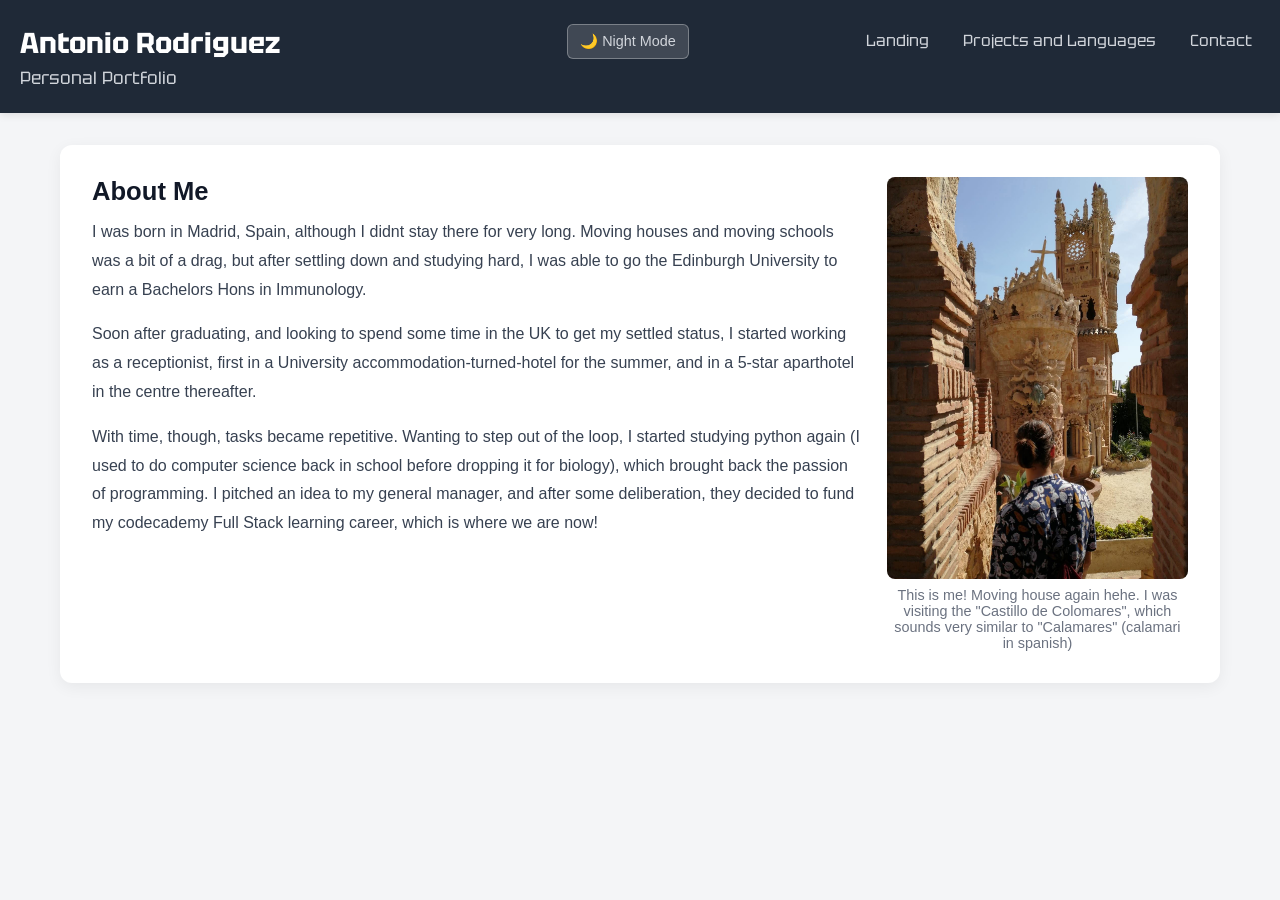
<file: index.html>
<!DOCTYPE html>
<html lang="en">
<head>
    <meta charset="UTF-8">
    <meta name="viewport" content="width=device-width, initial-scale=1.0">
    <title>Landing</title>
    <link rel="stylesheet" href="resources/styling/general.css">
    <link rel="stylesheet" href="resources/styling/landing.css">
    <script defer src="nightmode.js"></script>
    <link rel="preconnect" href="https://fonts.googleapis.com">
    <link rel="preconnect" href="https://fonts.gstatic.com" crossorigin>
    <link href="https://fonts.googleapis.com/css2?family=Tektur:wdth,wght@75..100,400..900&display=swap" rel="stylesheet">
</head>
<body>
    <header>
        <section id="main_title">
            <h1>Antonio Rodriguez</h1>
            <h2>Personal Portfolio</h2>
        </section>
        <button id="night-mode-btn">🌙 Night Mode</button>
        <nav>
            <ul>
                <li><a href="index.html">Landing</a></li>
                <li><a href="projects and languages.html">Projects and Languages</a></li>
                <li><a href="contact.html">Contact</a></li>
            </ul>
        </nav>

    </header>

    <main>
        <section id="bio">
            <div class="bio-content">
                <div class="bio-text">
                    <h2>About Me</h2>
                    <p>I was born in Madrid, Spain, although I didnt stay there for very long. Moving houses and moving schools was a bit of a drag, but after settling down and studying hard, I was able to go the Edinburgh University to earn a Bachelors Hons in Immunology.</p>
                    <p>Soon after graduating, and looking to spend some time in the UK to get my settled status, I started working as a receptionist, first in a University accommodation-turned-hotel for the summer, and in a 5-star aparthotel in the centre thereafter.</p>
                    <p>With time, though, tasks became repetitive. Wanting to step out of the loop, I started studying python again (I used to do computer science back in school before dropping it for biology), which brought back the passion of programming. I pitched an idea to my general manager, and after some deliberation, they decided to fund my codecademy Full Stack learning career, which is where we are now!</p>
                </div>

                <figure>
                    <img src="resources/images/profile.jpg" alt="photo of me in Malaga">
                    <figcaption>This is me! Moving house again hehe. I was visiting the "Castillo de Colomares", which sounds very similar to "Calamares" (calamari in spanish)</figcaption>
                </figure>
            </div>
        </section>
    </main>

</body>
</html>
</file>
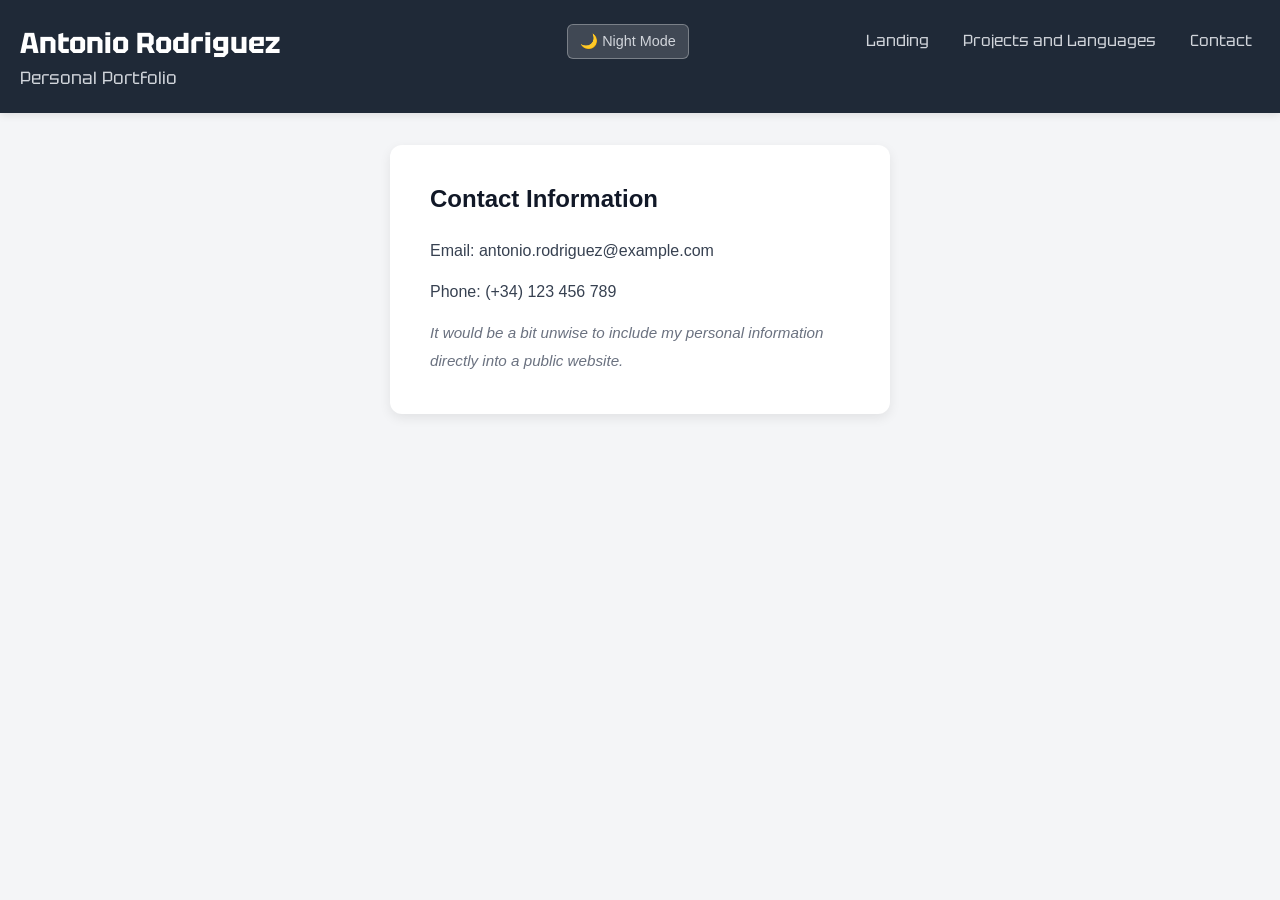
<file: contact.html>
<!DOCTYPE html>
<html lang="en">
<head>
    <meta charset="UTF-8">
    <meta name="viewport" content="width=device-width, initial-scale=1.0">
    <title>Contact</title>
    <link rel="stylesheet" href="resources/styling/general.css">
    <link rel="stylesheet" href="resources/styling/contact.css">
    <script defer src="nightmode.js"></script>
    <link rel="preconnect" href="https://fonts.googleapis.com">
    <link rel="preconnect" href="https://fonts.gstatic.com" crossorigin>
    <link href="https://fonts.googleapis.com/css2?family=Tektur:wdth,wght@75..100,400..900&display=swap" rel="stylesheet">
</head>
<body>
    <header>
        <section id="main_title">
            <h1>Antonio Rodriguez</h1>
            <h2>Personal Portfolio</h2>
        </section>
        <button id="night-mode-btn">🌙 Night Mode</button>
        <nav>
            <ul>
                <li><a href="index.html">Landing</a></li>
                <li><a href="projects and languages.html">Projects and Languages</a></li>
                <li><a href="contact.html">Contact</a></li>
            </ul>
        </nav>
    </header>

    <main>
        <section class="contact-info">
            <h3>Contact Information</h3>
            <p>Email: antonio.rodriguez@example.com</p>
            <p>Phone: (+34) 123 456 789</p>
            <p><em>It would be a bit unwise to include my personal information directly into a public website.</em></p>
        </section>
    </main>

</body>
</html>
</file>
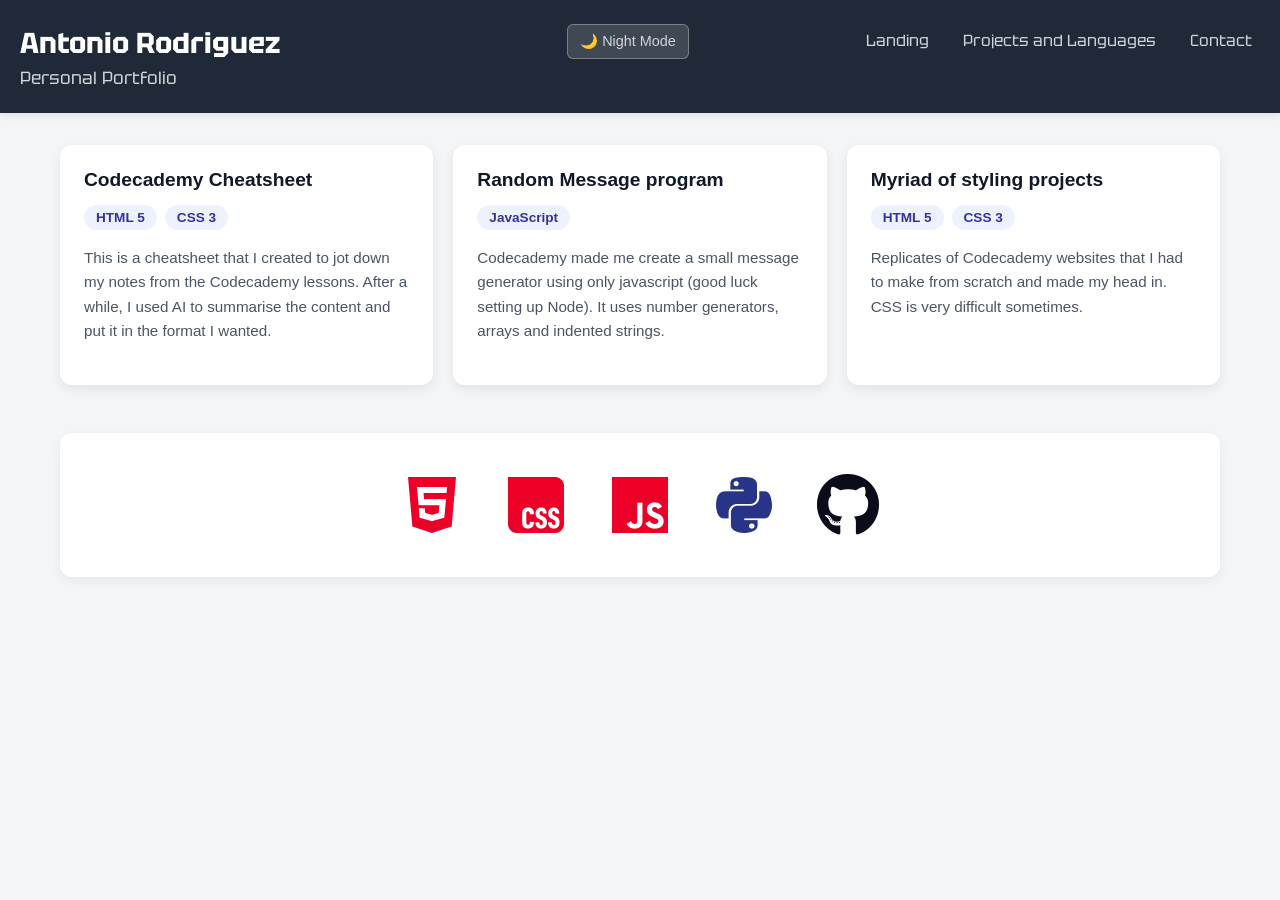
<file: projects and languages.html>
<!DOCTYPE html>
<html lang="en">
<head>
    <meta charset="UTF-8">
    <meta name="viewport" content="width=device-width, initial-scale=1.0">
    <title>Projects and Languages</title>
    <link rel="stylesheet" href="resources/styling/general.css">
    <link rel="stylesheet" href="resources/styling/projects.css">
    <script defer src="nightmode.js"></script>
    <link rel="preconnect" href="https://fonts.googleapis.com">
    <link rel="preconnect" href="https://fonts.gstatic.com" crossorigin>
    <link href="https://fonts.googleapis.com/css2?family=Tektur:wdth,wght@75..100,400..900&display=swap" rel="stylesheet">
</head>
<body>
    <header>
        <section id="main_title">
            <h1>Antonio Rodriguez</h1>
            <h2>Personal Portfolio</h2>
        </section>
        <button id="night-mode-btn">🌙 Night Mode</button>
        <nav>
            <ul>
                <li><a href="index.html">Landing</a></li>
                <li><a href="projects and languages.html">Projects and Languages</a></li>
                <li><a href="contact.html">Contact</a></li>
            </ul>
        </nav>
    </header>    

    <main>
        <section class="project-grid">
            <article class="card">
                <h3>Codecademy Cheatsheet</h3>
                <div class="project-languages">
                    <div class="language">HTML 5</div>
                    <div class="language">CSS 3</div>
                </div>
                <p class="project-description">This is a cheatsheet that I created to jot down my notes from the Codecademy lessons. After a while, I used AI to summarise the content and put it in the format I wanted. </p>
            </article>

            <article class="card">
                <h3>Random Message program</h3>
                <div class="project-languages">
                    <div class="language">JavaScript</div>
                </div>
                <p class="project-description">Codecademy made me create a small message generator using only javascript (good luck setting up Node). It uses number generators, arrays and indented strings.</p>
            </article>

            <article class="card">
                <h3>Myriad of styling projects</h3>
                <div class="project-languages">
                    <div class="language">HTML 5</div>
                    <div class="language">CSS 3</div>
                </div>
                <p class="project-description">Replicates of Codecademy websites that I had to make from scratch and made my head in. CSS is very difficult sometimes.</p>
            </article>
        </section>

        <section class="language-grid">
            <article class="card">
                <img src="resources/images/html5-brands-solid.png" alt="HTML 5 Logo">
            </article>

            <article class="card">
                <img src="resources/images/css-brands-solid.png" alt="CSS 3 Logo">
            </article>

            <article class="card">
                <img src="resources/images/js-brands-solid.png" alt="JavaScript Logo">
            </article>

            <article class="card">
                <img src="resources/images/python-brands-solid.png" alt="Python Logo">
            </article>

            <article class="card">
                <img src="resources/images/github-brands-solid.png" alt="GitHub Logo">
            </article>
        </section>
    </main>
    
</body>
</html>
</file>
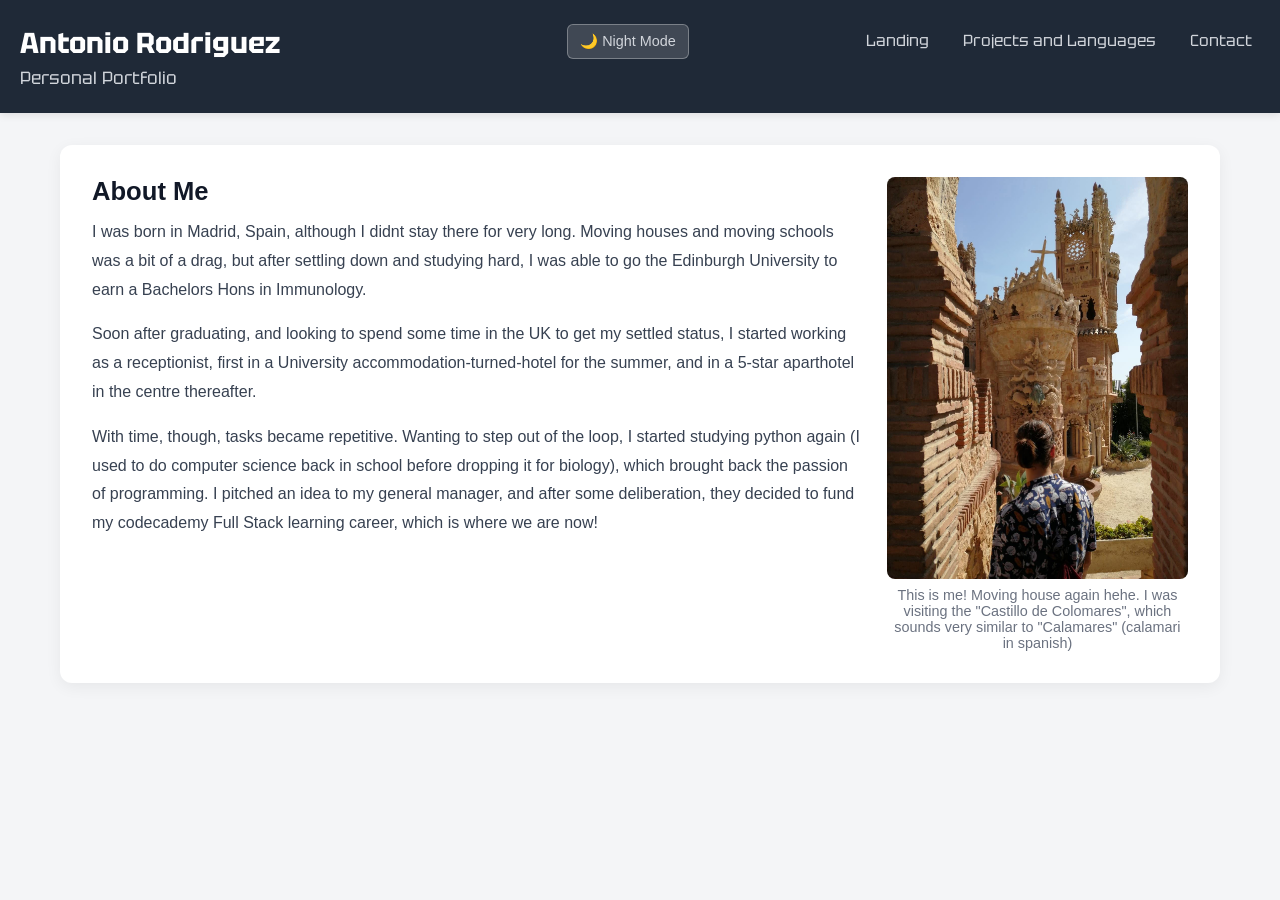
<file: Landing/landing.html>
<!DOCTYPE html>
<html lang="en">
<head>
    <meta charset="UTF-8">
    <meta name="viewport" content="width=device-width, initial-scale=1.0">
    <title>Landing</title>
    <link rel="stylesheet" href="../resources/styling/general.css">
    <link rel="stylesheet" href="../resources/styling/landing.css">
    <script defer src="../nightmode.js"></script>
    <link rel="preconnect" href="https://fonts.googleapis.com">
    <link rel="preconnect" href="https://fonts.gstatic.com" crossorigin>
    <link href="https://fonts.googleapis.com/css2?family=Tektur:wdth,wght@75..100,400..900&display=swap" rel="stylesheet">
</head>
<body>
    <header>
        <section id="main_title">
            <h1>Antonio Rodriguez</h1>
            <h2>Personal Portfolio</h2>
        </section>
        <button id="night-mode-btn">🌙 Night Mode</button>
        <nav>
            <ul>
                <li><a href="landing.html">Landing</a></li>
                <li><a href="../Page%201/projects%20and%20languages.html">Projects and Languages</a></li>
                <li><a href="../Page%202/contact.html">Contact</a></li>
            </ul>
        </nav>

    </header>

    <main>
        <section id="bio">
            <div class="bio-content">
                <div class="bio-text">
                    <h2>About Me</h2>
                    <p>I was born in Madrid, Spain, although I didnt stay there for very long. Moving houses and moving schools was a bit of a drag, but after settling down and studying hard, I was able to go the Edinburgh University to earn a Bachelors Hons in Immunology.</p>
                    <p>Soon after graduating, and looking to spend some time in the UK to get my settled status, I started working as a receptionist, first in a University accommodation-turned-hotel for the summer, and in a 5-star aparthotel in the centre thereafter.</p>
                    <p>With time, though, tasks became repetitive. Wanting to step out of the loop, I started studying python again (I used to do computer science back in school before dropping it for biology), which brought back the passion of programming. I pitched an idea to my general manager, and after some deliberation, they decided to fund my codecademy Full Stack learning career, which is where we are now!</p>
                </div>

                <figure>
                    <img src="../resources/images/profile.jpg" alt="photo of me in Malaga">
                    <figcaption>This is me! Moving house again hehe. I was visiting the "Castillo de Colomares", which sounds very similar to "Calamares" (calamari in spanish)</figcaption>
                </figure>
            </div>
        </section>
    </main>

</body>
</html>
</file>
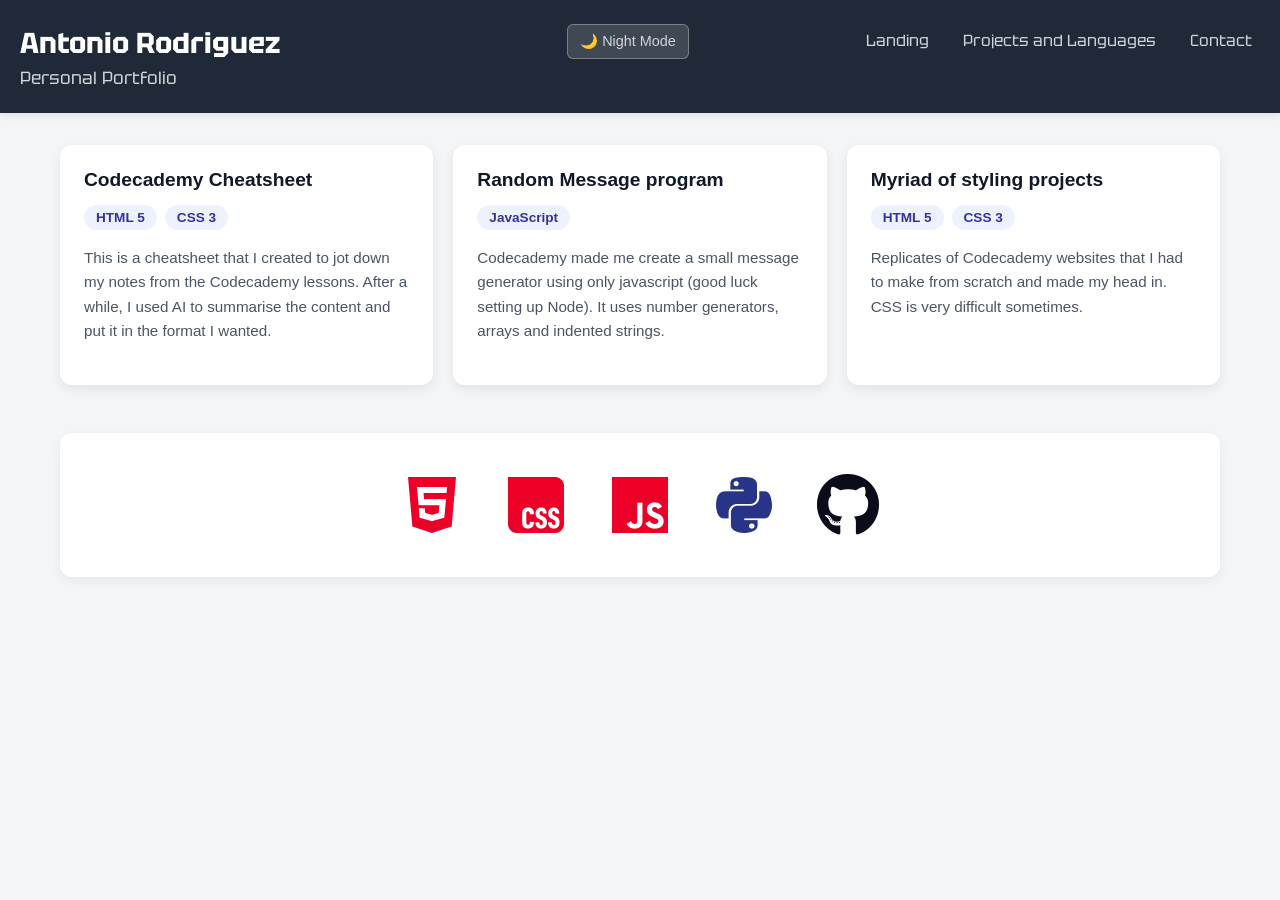
<file: Page 1/projects and languages.html>
<!DOCTYPE html>
<html lang="en">
<head>
    <meta charset="UTF-8">
    <meta name="viewport" content="width=device-width, initial-scale=1.0">
    <title>Projects and Languages</title>
    <link rel="stylesheet" href="../resources/styling/general.css">
    <link rel="stylesheet" href="../resources/styling/projects.css">
    <script defer src="../nightmode.js"></script>
    <link rel="preconnect" href="https://fonts.googleapis.com">
    <link rel="preconnect" href="https://fonts.gstatic.com" crossorigin>
    <link href="https://fonts.googleapis.com/css2?family=Tektur:wdth,wght@75..100,400..900&display=swap" rel="stylesheet">
</head>
<body>
    <header>
        <section id="main_title">
            <h1>Antonio Rodriguez</h1>
            <h2>Personal Portfolio</h2>
        </section>
        <button id="night-mode-btn">🌙 Night Mode</button>
        <nav>
            <ul>
                <li><a href="../Landing/landing.html">Landing</a></li>
                <li><a href="projects%20and%20languages.html">Projects and Languages</a></li>
                <li><a href="../Page%202/contact.html">Contact</a></li>
            </ul>
        </nav>
    </header>    

    <main>
        <section class="project-grid">
            <article class="card">
                <h3>Codecademy Cheatsheet</h3>
                <div class="project-languages">
                    <div class="language">HTML 5</div>
                    <div class="language">CSS 3</div>
                </div>
                <p class="project-description">This is a cheatsheet that I created to jot down my notes from the Codecademy lessons. After a while, I used AI to summarise the content and put it in the format I wanted. </p>
            </article>

            <article class="card">
                <h3>Random Message program</h3>
                <div class="project-languages">
                    <div class="language">JavaScript</div>
                </div>
                <p class="project-description">Codecademy made me create a small message generator using only javascript (good luck setting up Node). It uses number generators, arrays and indented strings.</p>
            </article>

            <article class="card">
                <h3>Myriad of styling projects</h3>
                <div class="project-languages">
                    <div class="language">HTML 5</div>
                    <div class="language">CSS 3</div>
                </div>
                <p class="project-description">Replicates of Codecademy websites that I had to make from scratch and made my head in. CSS is very difficult sometimes.</p>
            </article>
        </section>

        <section class="language-grid">
            <article class="card">
                <img src="../resources/images/html5-brands-solid.png" alt="HTML 5 Logo">
            </article>

            <article class="card">
                <img src="../resources/images/css-brands-solid.png" alt="CSS 3 Logo">
            </article>

            <article class="card">
                <img src="../resources/images/js-brands-solid.png" alt="JavaScript Logo">
            </article>

            <article class="card">
                <img src="../resources/images/python-brands-solid.png" alt="Python Logo">
            </article>

            <article class="card">
                <img src="../resources/images/github-brands-solid.png" alt="GitHub Logo">
            </article>
        </section>
    </main>
    
</body>
</html>
</file>
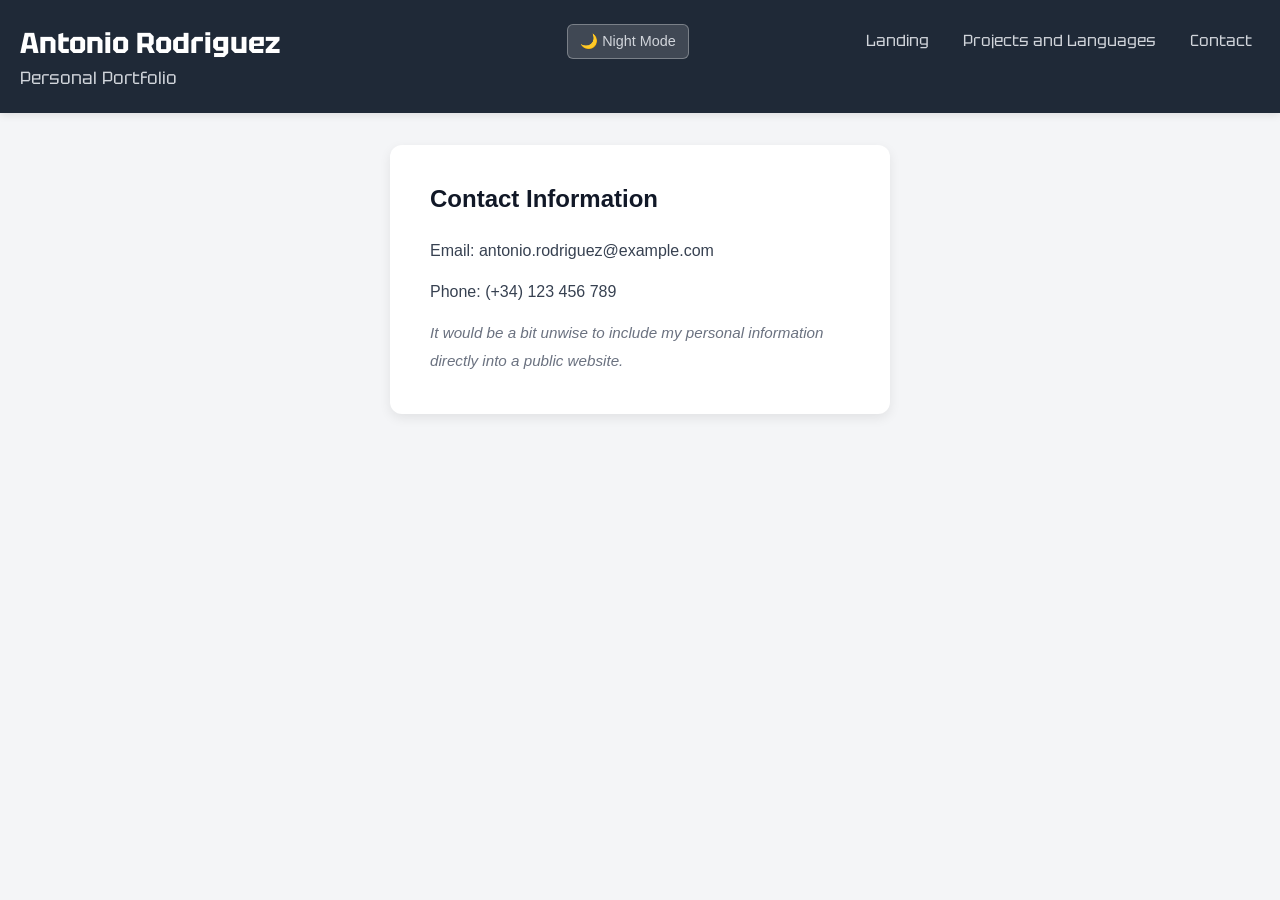
<file: Page 2/contact.html>
<!DOCTYPE html>
<html lang="en">
<head>
    <meta charset="UTF-8">
    <meta name="viewport" content="width=device-width, initial-scale=1.0">
    <title>Contact</title>
    <link rel="stylesheet" href="../resources/styling/general.css">
    <link rel="stylesheet" href="../resources/styling/contact.css">
    <script defer src="../nightmode.js"></script>
    <link rel="preconnect" href="https://fonts.googleapis.com">
    <link rel="preconnect" href="https://fonts.gstatic.com" crossorigin>
    <link href="https://fonts.googleapis.com/css2?family=Tektur:wdth,wght@75..100,400..900&display=swap" rel="stylesheet">
</head>
<body>
    <header>
        <section id="main_title">
            <h1>Antonio Rodriguez</h1>
            <h2>Personal Portfolio</h2>
        </section>
        <button id="night-mode-btn">🌙 Night Mode</button>
        <nav>
            <ul>
                <li><a href="../Landing/landing.html">Landing</a></li>
                <li><a href="../Page%201/projects%20and%20languages.html">Projects and Languages</a></li>
                <li><a href="contact.html">Contact</a></li>
            </ul>
        </nav>
    </header>

    <main>
        <section class="contact-info">
            <h3>Contact Information</h3>
            <p>Email: antonio.rodriguez@example.com</p>
            <p>Phone: (+34) 123 456 789</p>
            <p><em>It would be a bit unwise to include my personal information directly into a public website.</em></p>
        </section>
    </main>

</body>
</html>
</file>
<file: resources/styling/general.css>
/* General Styles - Applied to All Pages */

:root {
    --primary-dark: #1f2937;
    --text-light: #d1d5db;
    --text-dark: #222;
    --bg-light: #f4f5f7;
    --white: #ffffff;
}

body.night-mode {
    --primary-dark: #0f172a;
    --text-light: #e0e7ff;
    --text-dark: #ffffff;
    --bg-light: #0f172a;
    --white: #1e293b;
}

* {
    margin: 0;
    padding: 0;
    box-sizing: border-box;
}

body {
    font-family: Arial, sans-serif;
    color: var(--text-dark);
    background: var(--bg-light);
    transition: color 0.3s ease, background-color 0.3s ease;
}

/* Header Styles */
header {
    background: var(--primary-dark);
    color: var(--white);
    padding: 24px 20px;
    box-shadow: 0 2px 8px rgba(0, 0, 0, 0.1);
    display: flex;
    justify-content: space-between;
    align-items: flex-start;
    transition: background-color 0.3s ease;
}

#main_title {
    flex: 1;
}

#main_title h1,
#main_title h2 {
    margin: 0;
    font-family: 'Tektur', sans-serif;
}

#main_title h1 {
    font-size: 1.8rem;
    margin-bottom: 4px;
    font-weight: bold;
}

#main_title h2 {
    font-size: 1.1rem;
    font-weight: normal;
    color: var(--text-light);
}

/* Navigation Bar */
nav {
    flex: 1;
    display: flex;
    justify-content: flex-end;
    margin-left: 24px;
}

nav ul {
    list-style: none;
    display: flex;
    gap: 18px;
    padding: 0;
    margin: 0;
    font-family: 'Tektur', sans-serif;
}

nav li {
    color: var(--text-light);
    cursor: pointer;
    transition: color 0.3s ease;
}

nav li:hover {
    color: var(--white);
}

/* Anchor styling inside nav */
nav a {
    color: inherit;
    text-decoration: none;
    padding: 6px 8px;
    display: inline-block;
}

nav a:hover {
    color: var(--white);
    text-decoration: underline;
}

/* Night Mode Button */
#night-mode-btn {
    background: rgba(255, 255, 255, 0.15);
    border: 1px solid rgba(255, 255, 255, 0.3);
    color: var(--text-light);
    padding: 8px 12px;
    border-radius: 6px;
    cursor: pointer;
    font-size: 0.9rem;
    transition: all 0.3s ease;
    white-space: nowrap;
    font-family: inherit;
}

#night-mode-btn:hover {
    background: rgba(255, 255, 255, 0.25);
    color: var(--white);
}

body.night-mode #night-mode-btn {
    background: rgba(255, 255, 255, 0.1);
    border: 1px solid rgba(255, 255, 255, 0.2);
    color: #e0e7ff;
}

body.night-mode #night-mode-btn:hover {
    background: rgba(255, 255, 255, 0.2);
    color: #ffffff;
}

body.night-mode {
    color: #ffffff;
    background: #0b1224;
}

body.night-mode header,
body.night-mode .card,
body.night-mode .contact-info,
body.night-mode #bio,
body.night-mode .language-grid,
body.night-mode .project-grid {
    background: #111827;
}

body.night-mode nav li,
body.night-mode nav a,
body.night-mode h1,
body.night-mode h2,
body.night-mode h3,
body.night-mode p,
body.night-mode .project-description,
body.night-mode .project-languages,
body.night-mode .language,
body.night-mode .contact-info p,
body.night-mode .contact-info em {
    color: #ffffff;
}

body.night-mode .language {
    background: #1f2937;
    color: #cbd5e1;
}

body.night-mode .card {
    box-shadow: 0 8px 24px rgba(0, 0, 0, 0.3);
}

body.night-mode #main_title h2 {
    color: #cbd5e1;
}

/* Main Content */
main {
    max-width: 1200px;
    margin: 32px auto;
    padding: 0 20px 40px;
}

/* Responsive Design */
@media (max-width: 768px) {
    header {
        padding: 18px 14px;
        flex-wrap: wrap;
        gap: 12px;
    }

    #main_title {
        width: 100%;
        flex-basis: 100%;
    }

    #main_title h1 {
        font-size: 1.5rem;
    }

    #main_title h2 {
        font-size: 0.95rem;
    }

    #night-mode-btn {
        padding: 6px 10px;
        font-size: 0.85rem;
    }

    nav {
        width: 100%;
        flex-basis: 100%;
        margin-left: 0;
    }

    nav ul {
        flex-wrap: wrap;
        gap: 10px;
    }

    main {
        margin: 24px auto;
        padding: 0 14px 32px;
    }
}

@media (max-width: 480px) {
    header {
        padding: 14px 10px;
        gap: 8px;
    }

    #main_title h1 {
        font-size: 1.3rem;
    }

    #night-mode-btn {
        padding: 5px 8px;
        font-size: 0.8rem;
    }

    nav ul {
        flex-direction: column;
        gap: 8px;
    }

    nav li {
        font-size: 0.9rem;
    }
}
</file>
<file: resources/styling/landing.css>
/* Landing page specific styles */

#bio {
    background: var(--white);
    border-radius: 12px;
    padding: 32px;
    box-shadow: 0 4px 16px rgba(0, 0, 0, 0.06);
}

.bio-content {
    display: flex;
    gap: 24px;
    align-items: flex-start;
}

.bio-text {
    flex: 1 1 auto;
}

.bio-text h2 {
    margin: 0 0 12px;
    font-size: 1.6rem;
    color: #111827;
}

.bio-text p {
    margin: 0 0 16px;
    line-height: 1.8;
    color: #374151;
}

#bio figure {
    margin: 0;
    width: 100%;
    max-width: 720px;
    align-self: start;
}

#bio img {
    width: 100%;
    height: auto;
    border-radius: 8px;
    display: block;
}

#bio figcaption {
    margin-top: 8px;
    font-size: 0.9rem;
    color: #6b7280;
    text-align: center;
}

@media (max-width: 768px) {
    .bio-content {
        flex-direction: column;
        align-items: center;
    }

    #bio figure {
        width: 100%;
        max-width: 560px;
    }

    #bio img {
        max-width: 100%;
        margin: 12px auto 0;
    }
}
</file>
<file: resources/styling/contact.css>
/* Contact page specific styles */

.contact-info {
    background: var(--white);
    border-radius: 12px;
    padding: 40px;
    box-shadow: 0 4px 12px rgba(0, 0, 0, 0.08);
    max-width: 500px;
    margin: 0 auto;
}

.contact-info h3 {
    margin: 0 0 24px;
    font-size: 1.5rem;
    color: #111827;
    font-weight: 600;
}

.contact-info p {
    margin: 0 0 14px;
    color: #374151;
    line-height: 1.7;
    font-size: 1rem;
}

.contact-info p:last-child {
    margin-bottom: 0;
}

.contact-info em {
    color: #6b7280;
    font-style: italic;
    font-size: 0.95rem;
}

@media (max-width: 768px) {
    .contact-info {
        padding: 28px;
    }

    .contact-info h3 {
        font-size: 1.3rem;
        margin-bottom: 18px;
    }

    .contact-info p {
        font-size: 0.95rem;
    }
}

@media (max-width: 480px) {
    .contact-info {
        padding: 20px;
        margin: 0 16px;
    }

    .contact-info h3 {
        font-size: 1.15rem;
        margin-bottom: 14px;
    }

    .contact-info p {
        font-size: 0.9rem;
        margin-bottom: 10px;
    }
}
</file>
<file: resources/styling/projects.css>
/* Projects page specific styles */

.project-grid {
    display: grid;
    gap: 20px;
    grid-template-columns: repeat(auto-fit, minmax(280px, 1fr));
    margin-bottom: 48px;
}

.project-grid .card {
    background: var(--white);
    border-radius: 12px;
    box-shadow: 0 4px 12px rgba(0, 0, 0, 0.08);
    padding: 24px;
    display: flex;
    flex-direction: column;
    min-height: 240px;
    transition: transform 0.3s ease, box-shadow 0.3s ease;
}

.project-grid .card:hover {
    transform: translateY(-6px);
    box-shadow: 0 8px 20px rgba(0, 0, 0, 0.12);
}

.project-grid .card h3 {
    margin: 0 0 14px;
    font-size: 1.2rem;
    color: #111827;
    font-weight: 600;
}

.project-languages {
    display: flex;
    flex-wrap: wrap;
    gap: 8px;
    margin-bottom: 16px;
}

.language {
    display: inline-block;
    padding: 5px 12px;
    border-radius: 20px;
    background: #eef2ff;
    color: #3730a3;
    font-size: 0.85rem;
    font-weight: 600;
}

.project-description {
    color: #4b5563;
    line-height: 1.6;
    margin: 0;
    flex: 1;
    font-size: 0.95rem;
}

body.night-mode .project-grid .card h3 {
    color: #ffffff;
}

body.night-mode .project-grid .card {
    background: #111827;
}

body.night-mode .project-description {
    color: #e5e7eb;
}

body.night-mode .language {
    background: #1f2937;
    color: #dbeafe;
}

/* Language Icons Section */
.language-grid {
    display: flex;
    justify-content: center;
    gap: 24px;
    flex-wrap: wrap;
    padding: 32px 16px;
    background: var(--white);
    border-radius: 12px;
    box-shadow: 0 4px 12px rgba(0, 0, 0, 0.06);
}

.language-grid .card {
    background: rgba(255, 255, 255, 0.7);
    border-radius: 18px;
    box-shadow: none;
    padding: 0;
    min-height: auto;
    width: 80px;
    height: 80px;
    display: flex;
    align-items: center;
    justify-content: center;
    transition: transform 0.3s ease, background-color 0.3s ease;
}

.language-grid .card:hover {
    transform: scale(1.1);
    box-shadow: none;
}

body.night-mode .language-grid .card {
    background: rgba(255, 255, 255, 0.08);
}

.language-grid .card img {
    width: 100%;
    height: 100%;
    object-fit: contain;
}

@media (max-width: 768px) {
    .project-grid {
        grid-template-columns: 1fr;
    }

    .language-grid {
        gap: 16px;
        padding: 24px 12px;
    }

    .language-grid .card {
        width: 70px;
        height: 70px;
    }
}

@media (max-width: 480px) {
    .project-grid {
        gap: 16px;
        margin-bottom: 32px;
    }

    .project-grid .card {
        padding: 16px;
        min-height: 200px;
    }

    .language-grid {
        gap: 12px;
        padding: 16px 8px;
    }

    .language-grid .card {
        width: 60px;
        height: 60px;
    }
}
</file>
